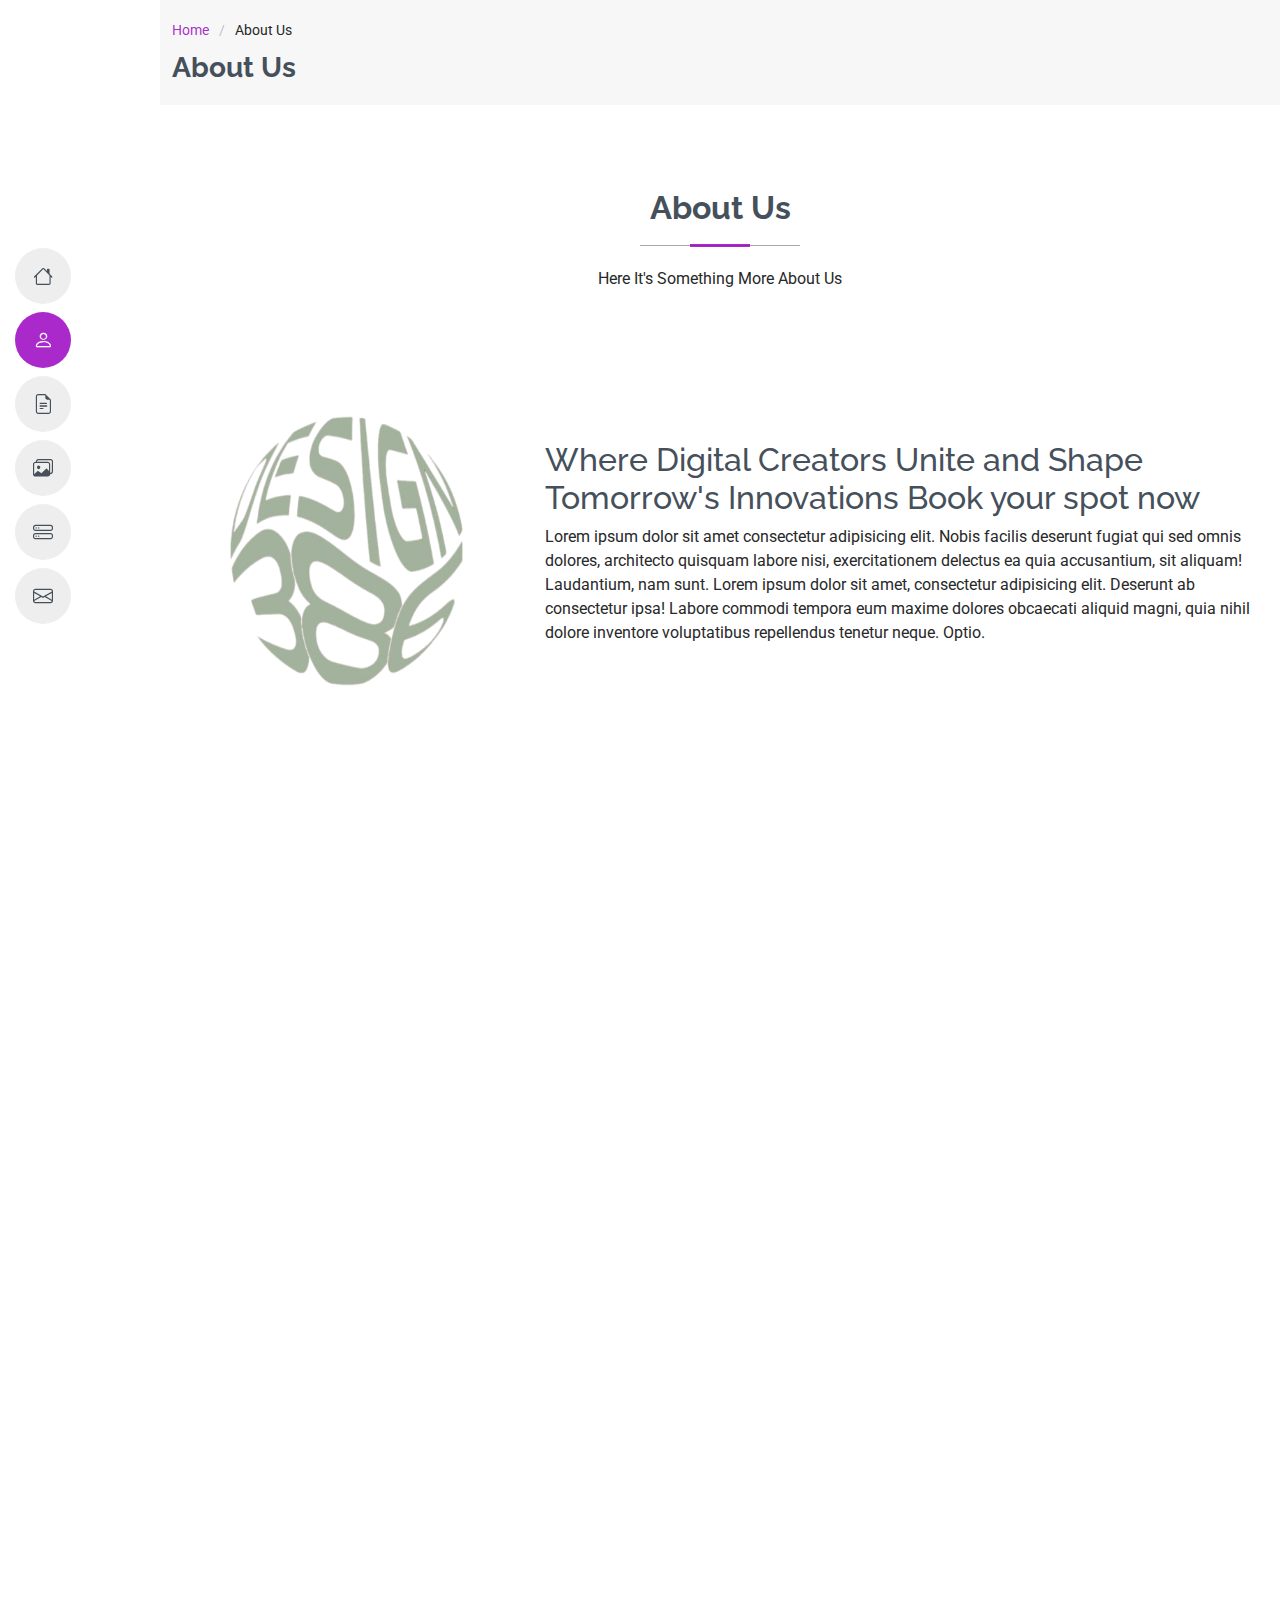
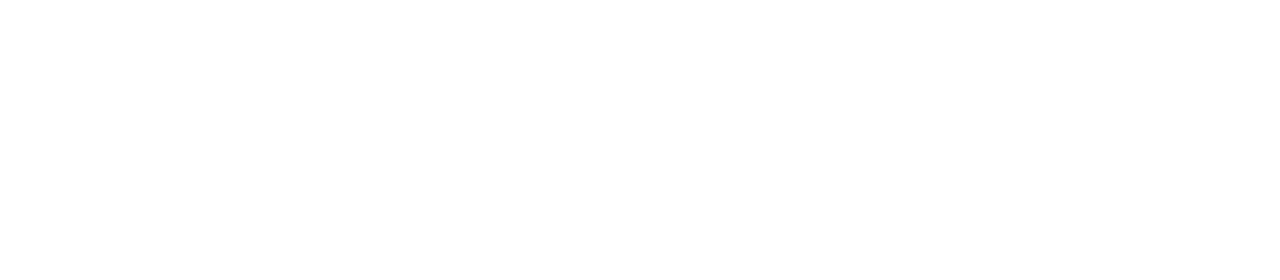
<file: about.html>
<!DOCTYPE html>
<html lang="en">

<head>
  <meta charset="utf-8">
  <meta content="width=device-width, initial-scale=1.0" name="viewport">
  <title>Portfolio Details - MyResume Bootstrap Template</title>
  <meta content="" name="description">
  <meta content="" name="keywords">

  <!-- Favicons -->
  <link href="assets/img/favicon.png" rel="icon">
  <link href="assets/img/apple-touch-icon.png" rel="apple-touch-icon">

  <!-- Fonts -->
  <link href="https://fonts.googleapis.com" rel="preconnect">
  <link href="https://fonts.gstatic.com" rel="preconnect" crossorigin>
  <link href="https://fonts.googleapis.com/css2?family=Roboto:ital,wght@0,100;0,300;0,400;0,500;0,700;0,900;1,100;1,300;1,400;1,500;1,700;1,900&family=Poppins:ital,wght@0,100;0,200;0,300;0,400;0,500;0,600;0,700;0,800;0,900;1,100;1,200;1,300;1,400;1,500;1,600;1,700;1,800;1,900&family=Raleway:ital,wght@0,100;0,200;0,300;0,400;0,500;0,600;0,700;0,800;0,900;1,100;1,200;1,300;1,400;1,500;1,600;1,700;1,800;1,900&display=swap" rel="stylesheet">

  <!-- Vendor CSS Files -->
  <link href="assets/vendor/bootstrap/css/bootstrap.min.css" rel="stylesheet">
  <link href="assets/vendor/bootstrap-icons/bootstrap-icons.css" rel="stylesheet">
  <link href="assets/vendor/aos/aos.css" rel="stylesheet">
  <link href="assets/vendor/glightbox/css/glightbox.min.css" rel="stylesheet">
  <link href="assets/vendor/swiper/swiper-bundle.min.css" rel="stylesheet">

  <!-- Main CSS File -->
  <link href="assets/css/main.css" rel="stylesheet">

  <!-- =======================================================
  * Template Name: MyResume
  * Template URL: https://bootstrapmade.com/free-html-bootstrap-template-my-resume/
  * Updated: Jun 29 2024 with Bootstrap v5.3.3
  * Author: BootstrapMade.com
  * License: https://bootstrapmade.com/license/
  ======================================================== -->
</head>

<body class="portfolio-details-page">

  <header id="header" class="header d-flex flex-column justify-content-center">

    <i class="header-toggle d-xl-none bi bi-list"></i>

    <nav id="navmenu" class="navmenu">
      <ul>
        <li><a href="#hero"><i class="bi bi-house navicon"></i><span>Home</span></a></li>
        <li><a href="#about"><i class="bi bi-person navicon"></i><span>About</span></a></li>
        <li><a href="#resume"><i class="bi bi-file-earmark-text navicon"></i><span>Resume</span></a></li>
        <li><a href="#portfolio"><i class="bi bi-images navicon"></i><span>Portfolio</span></a></li>
        <li><a href="#services"><i class="bi bi-hdd-stack navicon"></i><span>Services</span></a></li>
        <li><a href="#contact"><i class="bi bi-envelope navicon"></i><span>Contact</span></a></li>
      </ul>
    </nav>

  </header>

  <main class="main">

    <!-- Page Title -->
    <div class="page-title" data-aos="fade">
      <div class="container">
        <nav class="breadcrumbs">
          <ol>
            <li><a href="index.html">Home</a></li>
            <li class="current">About Us</li>
          </ol>
        </nav>
        <h1>About Us</h1>
      </div>
    </div><!-- End Page Title -->

 
   <!-- About Section -->
    <section id="about" class="about section" style=" background-position: center; ">
      <!-- Section Title --><br>
      <div class="container section-title" data-aos="fade-up">
        <h2 >About Us</h2>
        <p>Here It's Something More About Us
        </p>
      </div><!-- End Section Title --><div class="container">
      <div class="row" style="justify-content: space-evenly; align-items: center;">
        <div class="col-md-4">
        <img src="assets/img/386 logo.png" class="img-fluid" alt="" style="border-radius: 50%; align-items: center; height: 400px;">
      </div><div class="col-md-8" >
  <h2 class="about-text">Where Digital Creators Unite and Shape Tomorrow's Innovations
    Book your spot now</h2>  <p class="about-text"> Lorem ipsum dolor sit amet consectetur adipisicing elit. Nobis facilis deserunt fugiat qui sed omnis dolores, architecto quisquam labore nisi, exercitationem delectus ea quia accusantium, sit aliquam! Laudantium, nam sunt. Lorem ipsum dolor sit amet, consectetur adipisicing elit. Deserunt ab consectetur ipsa! Labore commodi tempora eum maxime dolores obcaecati aliquid magni, quia nihil dolore inventore voluptatibus repellendus tenetur neque. Optio.</p>
    </div>
      </div><br> </div><br>
  </section> <!-- end s-about -->
   
    
    <!-- Services Section -->
    <section id="services" class="services section">

      <!-- Section Title -->
      <div class="container section-title" data-aos="fade-up">
        <h2>Why 386</h2>
        <p>Why do people preffer Us.</p>
      </div><!-- End Section Title -->

      <div class="container">

        <div class="row gy-4">

          <div class="col-lg-4 col-md-6" data-aos="fade-up" data-aos-delay="100">
            <div class="service-item item-cyan position-relative">
              <div class="icon">
                <svg width="100" height="100" viewBox="0 0 600 600" xmlns="http://www.w3.org/2000/svg">
                  <path stroke="none" stroke-width="0" fill="#f5f5f5" d="M300,521.0016835830174C376.1290562159157,517.8887921683347,466.0731472004068,529.7835943286574,510.70327084640275,468.03025145048787C554.3714126377745,407.6079735673963,508.03601936045806,328.9844924480964,491.2728898941984,256.3432110539036C474.5976632858925,184.082847569629,479.9380746630129,96.60480741107993,416.23090153303,58.64404602377083C348.86323505073057,18.502131276798302,261.93793281208167,40.57373210992963,193.5410806939664,78.93577620505333C130.42746243093433,114.334589627462,98.30271207620316,179.96522072025542,76.75703585869454,249.04625023123273C51.97151888228291,328.5150500222984,13.704378332031375,421.85034740162234,66.52175969318436,486.19268352777647C119.04800174914682,550.1803526380478,217.28368757567262,524.383925680826,300,521.0016835830174"></path>
                </svg>
                <i class="bi bi-box"></i></i>
              </div>
              <a href="#" class="stretched-link">
                <h3>Personalized Package</h3>
              </a>
              <p>Provident nihil minus qui consequatur non omnis maiores. Eos accusantium minus dolores iure perferendis tempore et consequatur.</p>
            </div>
          </div><!-- End Service Item -->

          <div class="col-lg-4 col-md-6" data-aos="fade-up" data-aos-delay="200">
            <div class="service-item item-orange position-relative">
              <div class="icon">
                <svg width="100" height="100" viewBox="0 0 600 600" xmlns="http://www.w3.org/2000/svg">
                  <path stroke="none" stroke-width="0" fill="#f5f5f5" d="M300,582.0697525312426C382.5290701553225,586.8405444964366,449.9789794690241,525.3245884688669,502.5850820975895,461.55621195738473C556.606425686781,396.0723002908107,615.8543463187945,314.28637112970534,586.6730223649479,234.56875336149918C558.9533121215079,158.8439757836574,454.9685369536778,164.00468322053177,381.49747125262974,130.76875717737553C312.15926192815925,99.40240125094834,248.97055460311594,18.661163978235184,179.8680185752513,50.54337015887873C110.5421016452524,82.52863877960104,119.82277516462835,180.83849132639028,109.12597500060166,256.43424936330496C100.08760227029461,320.3096726198365,92.17705696193138,384.0621239912766,124.79988738764834,439.7174275375508C164.83382741302287,508.01625554203684,220.96474134820875,577.5009287672846,300,582.0697525312426"></path>
                </svg>
                <i class="bi bi-broadcast"></i>
              </div>
              <a href="#" class="stretched-link">
                <h3>Customized Approach</h3>
              </a>
              <p>Libero corrupti neque eum hic non ut nesciunt dolorem.</p>
            </div>
          </div><!-- End Service Item -->

          <div class="col-lg-4 col-md-6" data-aos="fade-up" data-aos-delay="300">
            <div class="service-item item-teal position-relative">
              <div class="icon">
                <svg width="100" height="100" viewBox="0 0 600 600" xmlns="http://www.w3.org/2000/svg">
                  <path stroke="none" stroke-width="0" fill="#f5f5f5" d="M300,541.5067337569781C382.14930387511276,545.0595476570109,479.8736841581634,548.3450877840088,526.4010558755058,480.5488172755941C571.5218469581645,414.80211281144784,517.5187510058486,332.0715597781072,496.52539010469104,255.14436215662573C477.37192572678356,184.95920475031193,473.57363656557914,105.61284051026155,413.0603344069578,65.22779650032875C343.27470386102294,18.654635553484475,251.2091493199835,5.337323636656869,175.0934190732945,40.62881213300186C97.87086631185822,76.43348514350839,51.98124368387456,156.15599469081315,36.44837278890362,239.84606092416172C21.716077023791087,319.22268207091537,43.775223500013084,401.1760424656574,96.891909868211,461.97329694683043C147.22146801428983,519.5804099606455,223.5754009179313,538.201503339737,300,541.5067337569781"></path>
                </svg>
                <i class="bi bi-easel"></i>
              </div>
              <a href="#" class="stretched-link">
                <h3>Results-Driven Solutions</h3>
              </a>
              <p>At 386 designs, we are committed to delivering measurable results for our clients.</p>
            </div>
          </div><!-- End Service Item -->

          <div class="col-lg-4 col-md-6" data-aos="fade-up" data-aos-delay="400">
            <div class="service-item item-red position-relative">
              <div class="icon">
                <svg width="100" height="100" viewBox="0 0 600 600" xmlns="http://www.w3.org/2000/svg">
                  <path stroke="none" stroke-width="0" fill="#f5f5f5" d="M300,503.46388370962813C374.79870501325706,506.71871716319447,464.8034551963731,527.1746412648533,510.4981551193396,467.86667711651364C555.9287308511215,408.9015244558933,512.6030010748507,327.5744911775523,490.211057578863,256.5855673507754C471.097692560561,195.9906835881958,447.69079081568157,138.11976852964426,395.19560036434837,102.3242989838813C329.3053358748298,57.3949838291264,248.02791733380457,8.279543830951368,175.87071277845988,42.242879143198664C103.41431057327972,76.34704239035025,93.79494320519305,170.9812938413882,81.28167332365135,250.07896920659033C70.17666984294237,320.27484674793965,64.84698225790005,396.69656628748305,111.28512138212992,450.4950937839243C156.20124167950087,502.5303643271138,231.32542653798444,500.4755392045468,300,503.46388370962813"></path>
                </svg>
                <i class="bi bi-bounding-box-circles"></i>
              </div>
              <a href="#" class="stretched-link">
                <h3>Asperiores Commodit</h3>
              </a>
              <p>Non et temporibus minus omnis sed dolor esse consequatur. Cupiditate sed error ea fuga sit provident adipisci neque.</p>
              <a href="#" class="stretched-link"></a>
            </div>
          </div><!-- End Service Item -->

          <div class="col-lg-4 col-md-6" data-aos="fade-up" data-aos-delay="500">
            <div class="service-item item-indigo position-relative">
              <div class="icon">
                <svg width="100" height="100" viewBox="0 0 600 600" xmlns="http://www.w3.org/2000/svg">
                  <path stroke="none" stroke-width="0" fill="#f5f5f5" d="M300,532.3542879108572C369.38199826031484,532.3153073249985,429.10787420159085,491.63046689027357,474.5244479745417,439.17860296908856C522.8885846962883,383.3225815378663,569.1668002868075,314.3205725914397,550.7432151929288,242.7694973846089C532.6665558377875,172.5657663291529,456.2379748765914,142.6223662098291,390.3689995646985,112.34683881706744C326.66090330228417,83.06452184765237,258.84405631176094,53.51806209861945,193.32584062364296,78.48882559362697C121.61183558270385,105.82097193414197,62.805066853699245,167.19869350419734,48.57481801355237,242.6138429142374C34.843463184063346,315.3850353017275,76.69343916112496,383.4422959591041,125.22947124332185,439.3748458443577C170.7312796277747,491.8107796887764,230.57421082200815,532.3932930995766,300,532.3542879108572"></path>
                </svg>
                <i class="bi bi-calendar4-week icon"></i>
              </div>
              <a href="#" class="stretched-link">
                <h3>Velit Doloremque</h3>
              </a>
              <p>Cumque et suscipit saepe. Est maiores autem enim facilis ut aut ipsam corporis aut. Sed animi at autem alias eius labore.</p>
              <a href="#" class="stretched-link"></a>
            </div>
          </div><!-- End Service Item -->

          <div class="col-lg-4 col-md-6" data-aos="fade-up" data-aos-delay="600">
            <div class="service-item item-pink position-relative">
              <div class="icon">
                <svg width="100" height="100" viewBox="0 0 600 600" xmlns="http://www.w3.org/2000/svg">
                  <path stroke="none" stroke-width="0" fill="#f5f5f5" d="M300,566.797414625762C385.7384707136149,576.1784315230908,478.7894351017131,552.8928747891023,531.9192734346935,484.94944893311C584.6109503024035,417.5663521118492,582.489472248146,322.67544863468447,553.9536738515405,242.03673114598146C529.1557734026468,171.96086150256528,465.24506316201064,127.66468636344209,395.9583748389544,100.7403814666027C334.2173773831606,76.7482773500951,269.4350130405921,84.62216499799875,207.1952322260088,107.2889140133804C132.92018162631612,134.33871894543012,41.79353780512637,160.00259165414826,22.644507872594943,236.69541883565114C3.319112789854554,314.0945973066697,72.72355303640163,379.243833228382,124.04198916343866,440.3218312028393C172.9286146004772,498.5055451809895,224.45579914871206,558.5317968840102,300,566.797414625762"></path>
                </svg>
                <i class="bi bi-chat-square-text"></i>
              </div>
              <a href="#" class="stretched-link">
                <h3>Dolori Architecto</h3>
              </a>
              <p>Hic molestias ea quibusdam eos. Fugiat enim doloremque aut neque non et debitis iure. Corrupti recusandae ducimus enim.</p>
              <a href="#" class="stretched-link"></a>
            </div>
          </div><!-- End Service Item -->
          

        </div>

      </div>

    </section><!-- /Services Section -->


  <!-- Scroll Top -->
  <a href="#" id="scroll-top" class="scroll-top d-flex align-items-center justify-content-center"><i class="bi bi-arrow-up-short"></i></a>

  <!-- Preloader -->
  <div id="preloader"></div>

  <!-- Vendor JS Files -->
  <script src="assets/vendor/bootstrap/js/bootstrap.bundle.min.js"></script>
  <script src="assets/vendor/php-email-form/validate.js"></script>
  <script src="assets/vendor/aos/aos.js"></script>
  <script src="assets/vendor/typed.js/typed.umd.js"></script>
  <script src="assets/vendor/purecounter/purecounter_vanilla.js"></script>
  <script src="assets/vendor/waypoints/noframework.waypoints.js"></script>
  <script src="assets/vendor/glightbox/js/glightbox.min.js"></script>
  <script src="assets/vendor/imagesloaded/imagesloaded.pkgd.min.js"></script>
  <script src="assets/vendor/isotope-layout/isotope.pkgd.min.js"></script>
  <script src="assets/vendor/swiper/swiper-bundle.min.js"></script>

  <!-- Main JS File -->
  <script src="assets/js/main.js"></script>

</body>

</html>
</file>
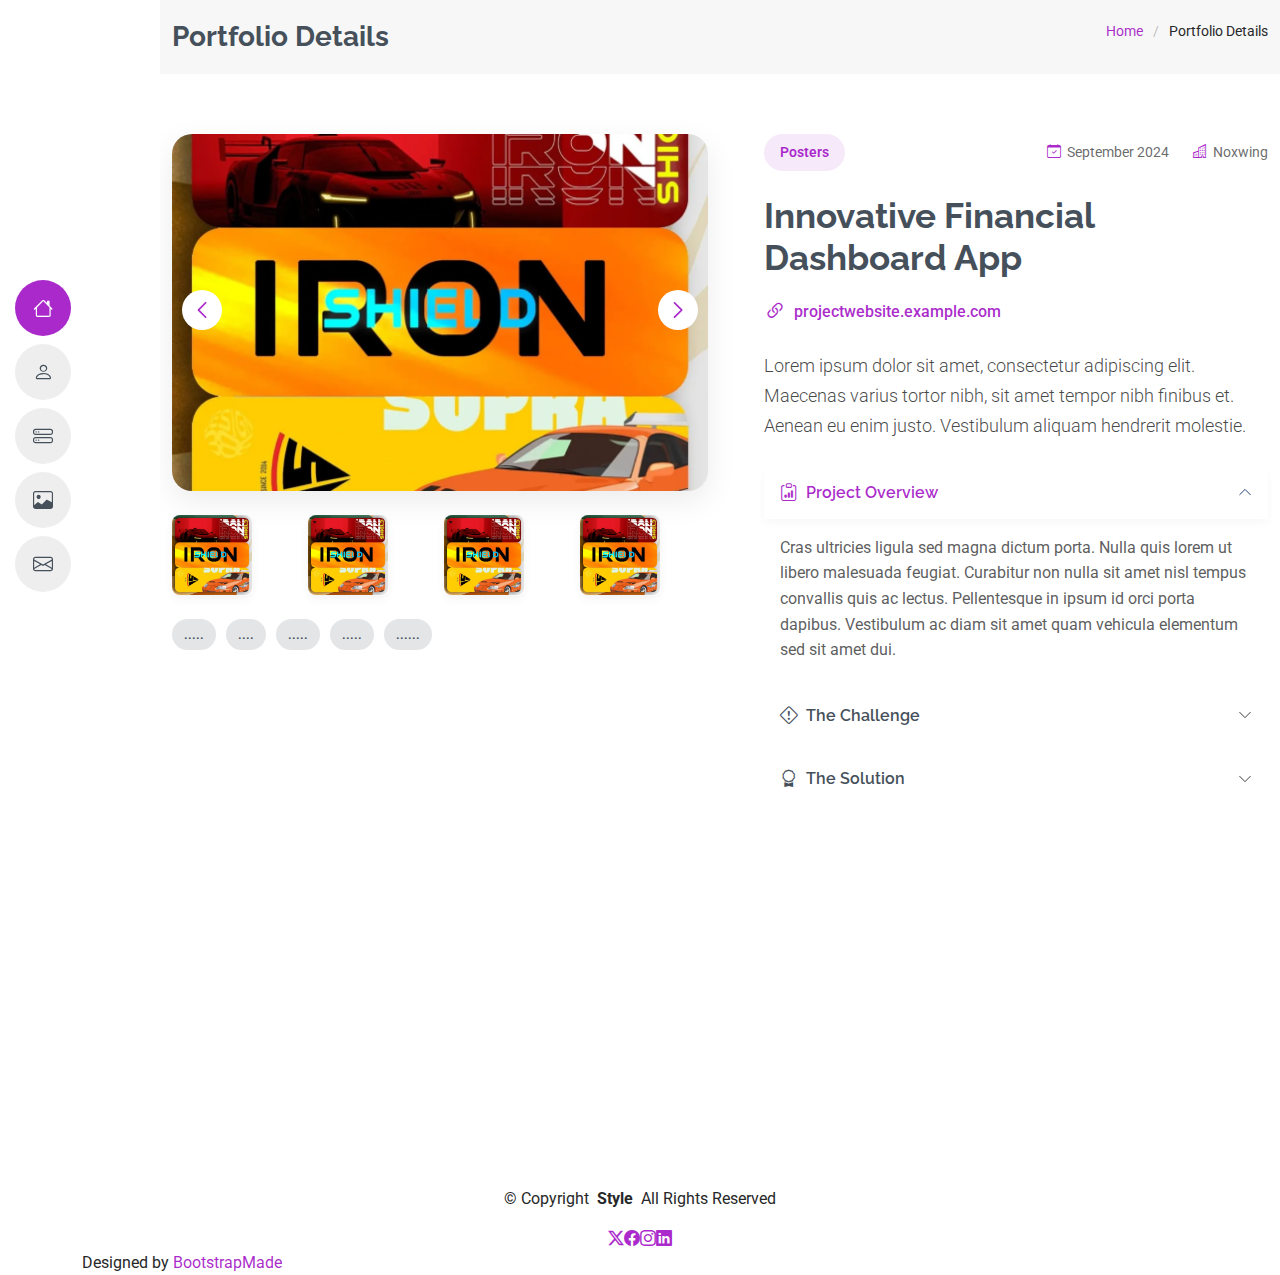
<file: portfolio-details2.html>
<!DOCTYPE html>
<html lang="en">

<head>
 <meta charset="utf-8">
  <meta content="width=device-width, initial-scale=1.0" name="viewport">
  <title>Portfolio Details - 386</title>
  <meta content="" name="description">
  <meta content="" name="keywords">

  <!-- Favicons -->
  <link href="assets/img/favicon.png" rel="icon">
  <link href="assets/img/apple-touch-icon.png" rel="apple-touch-icon">

  <!-- Fonts -->
  <link href="https://fonts.googleapis.com" rel="preconnect">
  <link href="https://fonts.gstatic.com" rel="preconnect" crossorigin>
  <link href="https://fonts.googleapis.com/css2?family=Roboto:ital,wght@0,100;0,300;0,400;0,500;0,700;0,900;1,100;1,300;1,400;1,500;1,700;1,900&family=Poppins:ital,wght@0,100;0,200;0,300;0,400;0,500;0,600;0,700;0,800;0,900;1,100;1,200;1,300;1,400;1,500;1,600;1,700;1,800;1,900&family=Raleway:ital,wght@0,100;0,200;0,300;0,400;0,500;0,600;0,700;0,800;0,900;1,100;1,200;1,300;1,400;1,500;1,600;1,700;1,800;1,900&display=swap" rel="stylesheet">

  <!-- Vendor CSS Files -->
  <link href="assets/vendor/bootstrap/css/bootstrap.min.css" rel="stylesheet">
  <link href="assets/vendor/bootstrap-icons/bootstrap-icons.css" rel="stylesheet">
  <link href="assets/vendor/aos/aos.css" rel="stylesheet">
  <link href="assets/vendor/glightbox/css/glightbox.min.css" rel="stylesheet">
  <link href="assets/vendor/swiper/swiper-bundle.min.css" rel="stylesheet">

  <!-- Main CSS File -->
  <link href="assets/css/main.css" rel="stylesheet">

  <!-- =======================================================
  * Template Name: Style
  * Template URL: https://bootstrapmade.com/style-bootstrap-portfolio-template/
  * Updated: Jul 02 2025 with Bootstrap v5.3.7
  * Author: BootstrapMade.com
  * License: https://bootstrapmade.com/license/
  ======================================================== -->
</head>

<body class="portfolio-details-page">

  <header id="header" class="header d-flex flex-column justify-content-center">

    <i class="header-toggle d-xl-none bi bi-list"></i>

    <nav id="navmenu" class="navmenu">
      <ul>
        <li><a href="#hero" class="active"><i class="bi bi-house navicon"></i><span>Home</span></a></li>
        <li><a href="index.html"><i class="bi bi-person navicon"></i><span>About</span></a></li>
        <li><a href="#services"><i class="bi bi-hdd-stack navicon"></i><span>Services</span></a></li>
        <li><a href="#portfolio"><i class="bi bi-image navicon"></i><span>Portfolio</span></a></li>
        <li><a href="#contact"><i class="bi bi-envelope navicon"></i><span>Contact</span></a></li>
      </ul>
    </nav>

  </header>
  <main class="main">

    <!-- Page Title -->
    <div class="page-title light-background">
      <div class="container d-lg-flex justify-content-between align-items-center">
        <h1 class="mb-2 mb-lg-0">Portfolio Details</h1>
        <nav class="breadcrumbs">
          <ol>
            <li><a href="index.html">Home</a></li>
            <li class="current">Portfolio Details</li>
          </ol>
        </nav>
      </div>
    </div><!-- End Page Title -->

    <!-- Portfolio Details Section -->
    <section id="portfolio-details" class="portfolio-details section">

      <div class="container" data-aos="fade-up" data-aos-delay="100">

        <div class="row gy-4">
          <div class="col-lg-6" data-aos="fade-right">
            <div class="portfolio-details-media">
              <div class="main-image">
                <div class="portfolio-details-slider swiper init-swiper" data-aos="zoom-in">
                  <script type="application/json" class="swiper-config">
                    {
                      "loop": true,
                      "speed": 1000,
                      "autoplay": {
                        "delay": 6000
                      },
                      "effect": "creative",
                      "creativeEffect": {
                        "prev": {
                          "shadow": true,
                          "translate": [0, 0, -400]
                        },
                        "next": {
                          "translate": ["100%", 0, 0]
                        }
                      },
                      "slidesPerView": 1,
                      "navigation": {
                        "nextEl": ".swiper-button-next",
                        "prevEl": ".swiper-button-prev"
                      }
                    }
                  </script>
                  <div class="swiper-wrapper">
                    <div class="swiper-slide">
                      <img src="assets/img/masonry-portfolio/Keychain 2.webp" alt="Portfolio Image" class="img-fluid">
                    </div>
                    <div class="swiper-slide">
                      <img src="assets/img/masonry-portfolio/Keychain 4.webp" alt="Portfolio Image" class="img-fluid">
                    </div>
                    <div class="swiper-slide">
                      <img src="assets/img/masonry-portfolio/keychain 3.webp" alt="Portfolio Image" class="img-fluid">
                    </div>
                  </div>
                  <div class="swiper-button-prev"></div>
                  <div class="swiper-button-next"></div>
                </div>
              </div>

              <div class="thumbnail-grid" data-aos="fade-up" data-aos-delay="200">
                <div class="row g-2 mt-3">
                  <div class="col-3">
                    <img src="assets/img/masonry-portfolio/Keychain 2.webp" alt="Gallery Image" class="img-fluid glightbox">
                  </div>
                  <div class="col-3">
                    <img src="assets/img/masonry-portfolio/Keychain 2.webp" alt="Gallery Image" class="img-fluid glightbox">
                  </div>
                  <div class="col-3">
                    <img src="assets/img/masonry-portfolio/Keychain 2.webp" alt="Gallery Image" class="img-fluid glightbox">
                  </div>
                  <div class="col-3">
                    <img src="assets/img/masonry-portfolio/Keychain 2.webp" alt="Gallery Image" class="img-fluid glightbox">
                  </div>
                </div>
              </div>

              <div class="tech-stack-badges" data-aos="fade-up" data-aos-delay="300">
                <span>.....</span>
                <span>....</span>
                <span>.....</span>
                <span>.....</span>
                <span>......</span>
              </div>
            </div>
          </div>

          <div class="col-lg-6" data-aos="fade-left">
            <div class="portfolio-details-content">
              <div class="project-meta">
                <div class="badge-wrapper">
                  <span class="project-badge">Posters</span>
                </div>
                <div class="date-client">
                  <div class="meta-item">
                    <i class="bi bi-calendar-check"></i>
                    <span>September 2024</span>
                  </div>
                  <div class="meta-item">
                    <i class="bi bi-buildings"></i>
                    <span>Noxwing</span>
                  </div>
                </div>
              </div>

              <h2 class="project-title">Innovative Financial Dashboard App</h2>

              <div class="project-website">
                <i class="bi bi-link-45deg"></i>
                <a href="#" target="_blank">projectwebsite.example.com</a>
              </div>

              <div class="project-overview">
                <p class="lead">
                  Lorem ipsum dolor sit amet, consectetur adipiscing elit. Maecenas varius tortor nibh, sit amet tempor nibh finibus et. Aenean eu enim justo. Vestibulum aliquam hendrerit molestie.
                </p>

                <div class="accordion project-accordion" id="portfolio-details-projectAccordion">
                  <div class="accordion-item" data-aos="fade-up">
                    <h2 class="accordion-header">
                      <button class="accordion-button" type="button" data-bs-toggle="collapse" data-bs-target="#portfolio-details-collapse-1" aria-expanded="true" aria-controls="collapseOne">
                        <i class="bi bi-clipboard-data me-2"></i> Project Overview
                      </button>
                    </h2>
                    <div id="portfolio-details-collapse-1" class="accordion-collapse collapse show" data-bs-parent="#portfolio-details-projectAccordion">
                      <div class="accordion-body">
                        <p>Cras ultricies ligula sed magna dictum porta. Nulla quis lorem ut libero malesuada feugiat. Curabitur non nulla sit amet nisl tempus convallis quis ac lectus. Pellentesque in ipsum id orci porta dapibus. Vestibulum ac diam sit amet quam vehicula elementum sed sit amet dui.</p>
                      </div>
                    </div>
                  </div>

                  <div class="accordion-item" data-aos="fade-up" data-aos-delay="100">
                    <h2 class="accordion-header">
                      <button class="accordion-button collapsed" type="button" data-bs-toggle="collapse" data-bs-target="#portfolio-details-collapse-2" aria-expanded="false" aria-controls="collapseTwo">
                        <i class="bi bi-exclamation-diamond me-2"></i> The Challenge
                      </button>
                    </h2>
                    <div id="portfolio-details-collapse-2" class="accordion-collapse collapse" data-bs-parent="#portfolio-details-projectAccordion">
                      <div class="accordion-body">
                        <p>Mauris blandit aliquet elit, eget tincidunt nibh pulvinar a. Vivamus suscipit tortor eget felis porttitor volutpat. Curabitur aliquet quam id dui posuere blandit. Praesent sapien massa, convallis a pellentesque nec, egestas non nisi. Sed porttitor lectus nibh.</p>
                      </div>
                    </div>
                  </div>

                  <div class="accordion-item" data-aos="fade-up" data-aos-delay="200">
                    <h2 class="accordion-header">
                      <button class="accordion-button collapsed" type="button" data-bs-toggle="collapse" data-bs-target="#portfolio-details-collapse-3" aria-expanded="false" aria-controls="collapseThree">
                        <i class="bi bi-award me-2"></i> The Solution
                      </button>
                    </h2>
                    <div id="portfolio-details-collapse-3" class="accordion-collapse collapse" data-bs-parent="#portfolio-details-projectAccordion">
                      <div class="accordion-body">
                        <p>Donec sollicitudin molestie malesuada. Curabitur arcu erat, accumsan id imperdiet et, porttitor at sem. Vestibulum ante ipsum primis in faucibus orci luctus et ultrices posuere cubilia Curae; Donec velit neque, auctor sit amet aliquam vel, ullamcorper sit amet ligula.</p>
                      </div>
                    </div>
                  </div>
                </div>
              </div>

              <div class="project-features" data-aos="fade-up" data-aos-delay="300">
                <h3><i class="bi bi-stars"></i> Key Features</h3>
                <div class="row g-3">
                  <div class="col-md-6">
                    <ul class="feature-list">
                      <li><i class="bi bi-check2-circle"></i> Real-time Data Visualization</li>
                      <li><i class="bi bi-check2-circle"></i> User Role Management</li>
                      <li><i class="bi bi-check2-circle"></i> Secure Authentication</li>
                    </ul>
                  </div>
                  <div class="col-md-6">
                    <ul class="feature-list">
                      <li><i class="bi bi-check2-circle"></i> Customizable Dashboards</li>
                      <li><i class="bi bi-check2-circle"></i> Data Export Options</li>
                      <li><i class="bi bi-check2-circle"></i> Multi-device Support</li>
                    </ul>
                  </div>
                </div>
              </div>

              <div class="cta-buttons" data-aos="fade-up" data-aos-delay="400">
                <a href="#" class="btn-view-project">View Live Project</a>
                <a href="#" class="btn-next-project">Next Project <i class="bi bi-arrow-right"></i></a>
              </div>
            </div>
          </div>
        </div>

      </div>

    </section><!-- /Portfolio Details Section -->

  </main>

  <footer id="footer" class="footer dark-background">

    <div class="container">
      <div class="copyright text-center ">
        <p>© <span>Copyright</span> <strong class="px-1 sitename">Style</strong> <span>All Rights Reserved</span></p>
      </div>
      <div class="social-links d-flex justify-content-center">
        <a href=""><i class="bi bi-twitter-x"></i></a>
        <a href=""><i class="bi bi-facebook"></i></a>
        <a href=""><i class="bi bi-instagram"></i></a>
        <a href=""><i class="bi bi-linkedin"></i></a>
      </div>
      <div class="credits">
        <!-- All the links in the footer should remain intact. -->
        <!-- You can delete the links only if you've purchased the pro version. -->
        <!-- Licensing information: https://bootstrapmade.com/license/ -->
        <!-- Purchase the pro version with working PHP/AJAX contact form: [buy-url] -->
        Designed by <a href="https://bootstrapmade.com/">BootstrapMade</a>
      </div>
    </div>

  </footer>

  <!-- Scroll Top -->
  <a href="#" id="scroll-top" class="scroll-top d-flex align-items-center justify-content-center"><i class="bi bi-arrow-up-short"></i></a>

  <!-- Vendor JS Files -->
  <script src="assets/vendor/bootstrap/js/bootstrap.bundle.min.js"></script>
  <script src="assets/vendor/php-email-form/validate.js"></script>
  <script src="assets/vendor/aos/aos.js"></script>
  <script src="assets/vendor/purecounter/purecounter_vanilla.js"></script>
  <script src="assets/vendor/typed.js/typed.umd.js"></script>
  <script src="assets/vendor/waypoints/noframework.waypoints.js"></script>
  <script src="assets/vendor/glightbox/js/glightbox.min.js"></script>
  <script src="assets/vendor/imagesloaded/imagesloaded.pkgd.min.js"></script>
  <script src="assets/vendor/isotope-layout/isotope.pkgd.min.js"></script>
  <script src="assets/vendor/swiper/swiper-bundle.min.js"></script>

  <!-- Main JS File -->
  <script src="assets/js/main.js"></script>

</body>

</html>
</file>
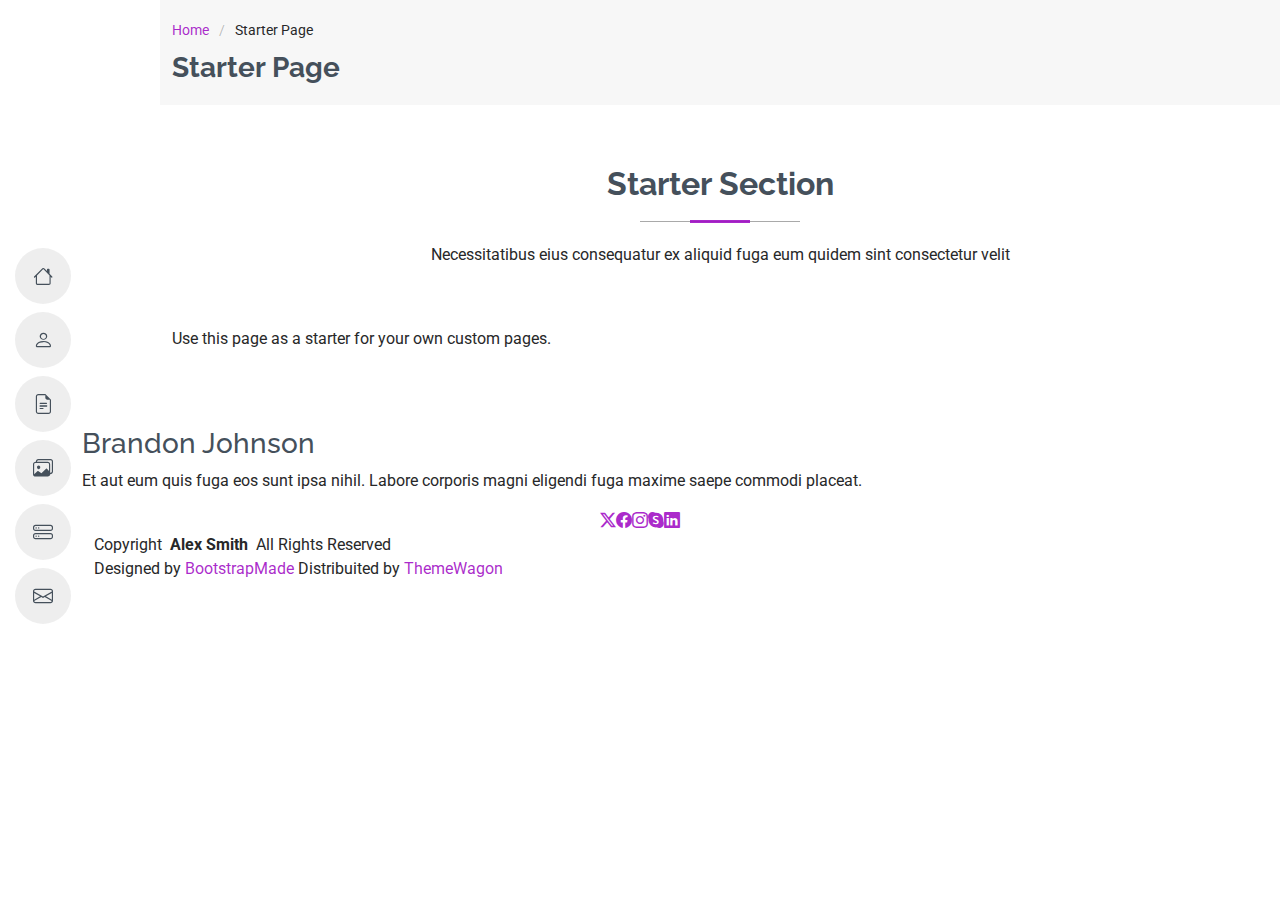
<file: starter-page.html>
<!DOCTYPE html>
<html lang="en">

<head>
  <meta charset="utf-8">
  <meta content="width=device-width, initial-scale=1.0" name="viewport">
  <title>Starter Page - MyResume Bootstrap Template</title>
  <meta content="" name="description">
  <meta content="" name="keywords">

  <!-- Favicons -->
  <link href="assets/img/favicon.png" rel="icon">
  <link href="assets/img/apple-touch-icon.png" rel="apple-touch-icon">

  <!-- Fonts -->
  <link href="https://fonts.googleapis.com" rel="preconnect">
  <link href="https://fonts.gstatic.com" rel="preconnect" crossorigin>
  <link href="https://fonts.googleapis.com/css2?family=Roboto:ital,wght@0,100;0,300;0,400;0,500;0,700;0,900;1,100;1,300;1,400;1,500;1,700;1,900&family=Poppins:ital,wght@0,100;0,200;0,300;0,400;0,500;0,600;0,700;0,800;0,900;1,100;1,200;1,300;1,400;1,500;1,600;1,700;1,800;1,900&family=Raleway:ital,wght@0,100;0,200;0,300;0,400;0,500;0,600;0,700;0,800;0,900;1,100;1,200;1,300;1,400;1,500;1,600;1,700;1,800;1,900&display=swap" rel="stylesheet">

  <!-- Vendor CSS Files -->
  <link href="assets/vendor/bootstrap/css/bootstrap.min.css" rel="stylesheet">
  <link href="assets/vendor/bootstrap-icons/bootstrap-icons.css" rel="stylesheet">
  <link href="assets/vendor/aos/aos.css" rel="stylesheet">
  <link href="assets/vendor/glightbox/css/glightbox.min.css" rel="stylesheet">
  <link href="assets/vendor/swiper/swiper-bundle.min.css" rel="stylesheet">

  <!-- Main CSS File -->
  <link href="assets/css/main.css" rel="stylesheet">

  <!-- =======================================================
  * Template Name: MyResume
  * Template URL: https://bootstrapmade.com/free-html-bootstrap-template-my-resume/
  * Updated: Jun 29 2024 with Bootstrap v5.3.3
  * Author: BootstrapMade.com
  * License: https://bootstrapmade.com/license/
  ======================================================== -->
</head>

<body class="starter-page-page">

  <header id="header" class="header d-flex flex-column justify-content-center">

    <i class="header-toggle d-xl-none bi bi-list"></i>

    <nav id="navmenu" class="navmenu">
      <ul>
        <li><a href="#hero"><i class="bi bi-house navicon"></i><span>Home</span></a></li>
        <li><a href="#about"><i class="bi bi-person navicon"></i><span>About</span></a></li>
        <li><a href="#resume"><i class="bi bi-file-earmark-text navicon"></i><span>Resume</span></a></li>
        <li><a href="#portfolio"><i class="bi bi-images navicon"></i><span>Portfolio</span></a></li>
        <li><a href="#services"><i class="bi bi-hdd-stack navicon"></i><span>Services</span></a></li>
        <li><a href="#contact"><i class="bi bi-envelope navicon"></i><span>Contact</span></a></li>
      </ul>
    </nav>

  </header>

  <main class="main">

    <!-- Page Title -->
    <div class="page-title" data-aos="fade">
      <div class="container">
        <nav class="breadcrumbs">
          <ol>
            <li><a href="index.html">Home</a></li>
            <li class="current">Starter Page</li>
          </ol>
        </nav>
        <h1>Starter Page</h1>
      </div>
    </div><!-- End Page Title -->

    <!-- Starter Section Section -->
    <section id="starter-section" class="starter-section section">

      <!-- Section Title -->
      <div class="container section-title" data-aos="fade-up">
        <h2>Starter Section</h2>
        <p>Necessitatibus eius consequatur ex aliquid fuga eum quidem sint consectetur velit</p>
      </div><!-- End Section Title -->

      <div class="container" data-aos="fade-up">
        <p>Use this page as a starter for your own custom pages.</p>
      </div>

    </section><!-- /Starter Section Section -->

  </main>

  <footer id="footer" class="footer position-relative light-background">
    <div class="container">
      <h3 class="sitename">Brandon Johnson</h3>
      <p>Et aut eum quis fuga eos sunt ipsa nihil. Labore corporis magni eligendi fuga maxime saepe commodi placeat.</p>
      <div class="social-links d-flex justify-content-center">
        <a href=""><i class="bi bi-twitter-x"></i></a>
        <a href=""><i class="bi bi-facebook"></i></a>
        <a href=""><i class="bi bi-instagram"></i></a>
        <a href=""><i class="bi bi-skype"></i></a>
        <a href=""><i class="bi bi-linkedin"></i></a>
      </div>
      <div class="container">
        <div class="copyright">
          <span>Copyright</span> <strong class="px-1 sitename">Alex Smith</strong> <span>All Rights Reserved</span>
        </div>
        <div class="credits">
          <!-- All the links in the footer should remain intact. -->
          <!-- You can delete the links only if you've purchased the pro version. -->
          <!-- Licensing information: https://bootstrapmade.com/license/ -->
          <!-- Purchase the pro version with working PHP/AJAX contact form: [buy-url] -->
          Designed by <a href="https://bootstrapmade.com/">BootstrapMade</a> Distribuited by <a href="https://themewagon.com">ThemeWagon</a>
        </div>
      </div>
    </div>
  </footer>

  <!-- Scroll Top -->
  <a href="#" id="scroll-top" class="scroll-top d-flex align-items-center justify-content-center"><i class="bi bi-arrow-up-short"></i></a>

  <!-- Preloader -->
  <div id="preloader"></div>

  <!-- Vendor JS Files -->
  <script src="assets/vendor/bootstrap/js/bootstrap.bundle.min.js"></script>
  <script src="assets/vendor/php-email-form/validate.js"></script>
  <script src="assets/vendor/aos/aos.js"></script>
  <script src="assets/vendor/typed.js/typed.umd.js"></script>
  <script src="assets/vendor/purecounter/purecounter_vanilla.js"></script>
  <script src="assets/vendor/waypoints/noframework.waypoints.js"></script>
  <script src="assets/vendor/glightbox/js/glightbox.min.js"></script>
  <script src="assets/vendor/imagesloaded/imagesloaded.pkgd.min.js"></script>
  <script src="assets/vendor/isotope-layout/isotope.pkgd.min.js"></script>
  <script src="assets/vendor/swiper/swiper-bundle.min.js"></script>

  <!-- Main JS File -->
  <script src="assets/js/main.js"></script>

</body>

</html>
</file>
<file: assets/css/main.css>
/**
* Template Name: MyResume
* Template URL: https://bootstrapmade.com/free-html-bootstrap-template-my-resume/
* Updated: Jun 29 2024 with Bootstrap v5.3.3
* Author: BootstrapMade.com
* License: https://bootstrapmade.com/license/
*/

/*--------------------------------------------------------------
# Font & Color Variables
# Help: https://bootstrapmade.com/color-system/
--------------------------------------------------------------*/
/* Fonts */
:root {
  --default-font: "Roboto",  system-ui, -apple-system, "Segoe UI", Roboto, "Helvetica Neue", Arial, "Noto Sans", "Liberation Sans", sans-serif, "Apple Color Emoji", "Segoe UI Emoji", "Segoe UI Symbol", "Noto Color Emoji";
  --heading-font: "Raleway",  sans-serif;
  --nav-font: "Poppins",  sans-serif;
}

/* Global Colors - The following color variables are used throughout the website. Updating them here will change the color scheme of the entire website */
:root { 
  --background-color: #ffffff; /* Background color for the entire website, including individual sections */
  --default-color: #272829; /* Default color used for the majority of the text content across the entire website */
  --heading-color: #45505b; /* Color for headings, subheadings and title throughout the website */
  --accent-color: #9f0cc4e1; /* Accent color that represents your brand on the website. It's used for buttons, links, and other elements that need to stand out */
  --surface-color: #ffffff; /* The surface color is used as a background of boxed elements within sections, such as cards, icon boxes, or other elements that require a visual separation from the global background. */
  --contrast-color: #ffffff; /* Contrast color for text, ensuring readability against backgrounds of accent, heading, or default colors. */
}

/* Nav Menu Colors - The following color variables are used specifically for the navigation menu. They are separate from the global colors to allow for more customization options */
:root {
  --nav-color: #45505b;  /* The default color of the main navmenu links */
  --nav-hover-color: #9f0cc4e1; /* Applied to main navmenu links when they are hovered over or active */
  --nav-mobile-background-color: #ffffff; /* Used as the background color for mobile navigation menu */
  --nav-dropdown-background-color: #ffffff; /* Used as the background color for dropdown items that appear when hovering over primary navigation items */
  --nav-dropdown-color: #212529; /* Used for navigation links of the dropdown items in the navigation menu. */
  --nav-dropdown-hover-color: #9f0cc4ce; /* Similar to --nav-hover-color, this color is applied to dropdown navigation links when they are hovered over. */
}

/* Color Presets - These classes override global colors when applied to any section or element, providing reuse of the sam color scheme. */

.light-background {
  --background-color: #f9f9f9;
  --surface-color: #ffffff;
}

.dark-background {
  --background-color: #060606;
  --default-color: #ffffff;
  --heading-color: #ffffff;
  --surface-color: #252525;
  --contrast-color: #ffffff;
}

/* Smooth scroll */
:root {
  scroll-behavior: smooth;
}

/*--------------------------------------------------------------
# General Styling & Shared Classes
--------------------------------------------------------------*/
body {
  color: var(--default-color);
  background-color: var(--background-color);
  font-family: var(--default-font);
}

a {
  color: var(--accent-color);
  text-decoration: none;
  transition: 0.3s;
}

a:hover {
  color: color-mix(in srgb, var(--accent-color), transparent 25%);
  text-decoration: none;
}

h1,
h2,
h3,
h4,
h5,
h6 {
  color: var(--heading-color);
  font-family: var(--heading-font);
}

/* PHP Email Form Messages
------------------------------*/
.php-email-form .error-message {
  display: none;
  background: #df1529;
  color: #ffffff;
  text-align: left;
  padding: 15px;
  margin-bottom: 24px;
  font-weight: 600;
}

.php-email-form .sent-message {
  display: none;
  color: #ffffff;
  background: #059652;
  text-align: center;
  padding: 15px;
  margin-bottom: 24px;
  font-weight: 600;
}

.php-email-form .loading {
  display: none;
  background: var(--surface-color);
  text-align: center;
  padding: 15px;
  margin-bottom: 24px;
}

.php-email-form .loading:before {
  content: "";
  display: inline-block;
  border-radius: 50%;
  width: 24px;
  height: 24px;
  margin: 0 10px -6px 0;
  border: 3px solid var(--accent-color);
  border-top-color: var(--surface-color);
  animation: php-email-form-loading 1s linear infinite;
}

@keyframes php-email-form-loading {
  0% {
    transform: rotate(0deg);
  }

  100% {
    transform: rotate(360deg);
  }
}

/*--------------------------------------------------------------
# Global Header
--------------------------------------------------------------*/
.header {
  color: var(--default-color);
  position: fixed;
  top: 0;
  left: 0;
  bottom: 0;
  padding: 0 15px;
  transition: all ease-in-out 0.3s;
  overflow-y: auto;
  z-index: 997;
  min-width: 200px;
}

@media (max-width: 1199px) {
  .header {
    background-color: var(--background-color);
    border-right: 1px solid color-mix(in srgb, var(--default-color), transparent 90%);
    width: 300px;
    left: -100%;
  }
}

@media (min-width: 1200px) and (max-width: 1600px) {
  .header~main {
    margin-left: 160px;
  }

  .header~main .hero {
    margin-left: -160px;
    width: 100vw;
  }
}

.header.header-show {
  left: 0;
}

.header .header-toggle {
  color: var(--contrast-color);
  background-color: var(--accent-color);
  font-size: 22px;
  display: flex;
  align-items: center;
  justify-content: center;
  width: 40px;
  height: 40px;
  border-radius: 50%;
  cursor: pointer;
  position: fixed;
  top: 15px;
  right: 15px;
  z-index: 9999;
  transition: background-color 0.3s;
}

.header .header-toggle:hover {
  color: var(--contrast-color);
  background-color: color-mix(in srgb, var(--accent-color) 90%, white 15%);
}

/*--------------------------------------------------------------
# Navigation Menu
--------------------------------------------------------------*/
.navmenu {
  padding: 0;
  z-index: 9997;
}

.navmenu ul {
  list-style: none;
  padding: 0 0 20px 0;
  margin: 0;
  width: 140px;
}

.navmenu a,
.navmenu a:focus {
  color: var(--nav-color);
  font-family: var(--nav-font);
  display: flex;
  align-items: center;
  padding: 10px 18px;
  margin-bottom: 8px;
  font-size: 15px;
  border-radius: 50px;
  background: color-mix(in srgb, var(--default-color), transparent 92%);
  height: 56px;
  width: 100%;
  overflow: hidden;
  transition: 0.3s;
}

.navmenu a i,
.navmenu a:focus i {
  font-size: 20px;
}

.navmenu a span,
.navmenu a:focus span {
  padding: 0 5px 0 7px;
}

@media (min-width: 992px) {

  .navmenu a,
  .navmenu a:focus {
    max-width: 56px;
  }

  .navmenu a span,
  .navmenu a:focus span {
    display: none;
  }
}

.navmenu a:hover,
.navmenu .active,
.navmenu .active:focus,
.navmenu li:hover>a {
  color: var(--contrast-color);
  background: var(--nav-hover-color);
}

.navmenu a:hover,
.navmenu li:hover>a {
  max-width: 100%;
  color: var(--contrast-color);
}

.navmenu a:hover span,
.navmenu li:hover>a span {
  display: block;
}

/*--------------------------------------------------------------
# Preloader
--------------------------------------------------------------*/
#preloader {
  position: fixed;
  inset: 0;
  z-index: 999999;
  overflow: hidden;
  background: var(--background-color);
  transition: all 0.6s ease-out;
}

#preloader:before {
  content: "";
  position: fixed;
  top: calc(50% - 30px);
  left: calc(50% - 30px);
  border: 6px solid #ffffff;
  border-color: var(--accent-color) transparent var(--accent-color) transparent;
  border-radius: 50%;
  width: 60px;
  height: 60px;
  animation: animate-preloader 1.5s linear infinite;
}

@keyframes animate-preloader {
  0% {
    transform: rotate(0deg);
  }

  100% {
    transform: rotate(360deg);
  }
}

/*--------------------------------------------------------------
# Scroll Top Button
--------------------------------------------------------------*/
.scroll-top {
  position: fixed;
  visibility: hidden;
  opacity: 0;
  right: 15px;
  bottom: -15px;
  z-index: 99999;
  background-color: var(--accent-color);
  width: 44px;
  height: 44px;
  border-radius: 50px;
  transition: all 0.4s;
}

.scroll-top i {
  font-size: 24px;
  color: var(--contrast-color);
  line-height: 0;
}

.scroll-top:hover {
  background-color: color-mix(in srgb, var(--accent-color), transparent 20%);
  color: var(--contrast-color);
}

.scroll-top.active {
  visibility: visible;
  opacity: 1;
  bottom: 15px;
}

/*--------------------------------------------------------------
# Disable aos animation delay on mobile devices
--------------------------------------------------------------*/
@media screen and (max-width: 768px) {
  [data-aos-delay] {
    transition-delay: 0 !important;
  }
}

/*--------------------------------------------------------------
# Global Page Titles & Breadcrumbs
--------------------------------------------------------------*/
.page-title {
  --background-color: color-mix(in srgb, var(--default-color), transparent 96%);
  color: var(--default-color);
  background-color: var(--background-color);
  padding: 20px 0;
  position: relative;
}

.page-title h1 {
  font-size: 28px;
  font-weight: 700;
  margin: 0;
}

.page-title .breadcrumbs ol {
  display: flex;
  flex-wrap: wrap;
  list-style: none;
  padding: 0 0 10px 0;
  margin: 0;
  font-size: 14px;
  font-weight: 400;
}

.page-title .breadcrumbs ol li+li {
  padding-left: 10px;
}

.page-title .breadcrumbs ol li+li::before {
  content: "/";
  display: inline-block;
  padding-right: 10px;
  color: color-mix(in srgb, var(--default-color), transparent 70%);
}

/*--------------------------------------------------------------
# Global Sections
--------------------------------------------------------------*/
section,
.section {
  color: var(--default-color);
  background-color: var(--background-color);
  padding: 60px 0;
  overflow: clip;
}

/*--------------------------------------------------------------
# Global Section Titles
--------------------------------------------------------------*/
.section-title {
  text-align: center;
  padding-bottom: 60px;
  position: relative;
}

.section-title h2 {
  font-size: 32px;
  font-weight: 700;
  margin-bottom: 20px;
  padding-bottom: 20px;
  position: relative;
}

.section-title h2:before {
  content: "";
  position: absolute;
  display: block;
  width: 160px;
  height: 1px;
  background: color-mix(in srgb, var(--default-color), transparent 60%);
  left: 0;
  right: 0;
  bottom: 1px;
  margin: auto;
}

.section-title h2::after {
  content: "";
  position: absolute;
  display: block;
  width: 60px;
  height: 3px;
  background: var(--accent-color);
  left: 0;
  right: 0;
  bottom: 0;
  margin: auto;
}

.section-title p {
  margin-bottom: 0;
}

/*--------------------------------------------------------------
# Hero Section
--------------------------------------------------------------*/
.hero {
  width: 100%;
  min-height: 100vh;
  position: relative;
  padding: 80px 0;
  display: flex;
  align-items: center;
  justify-content: center;
}

.hero img {
  position: absolute;
  inset: 0;
  display: block;
  width: 100%;
  height: 100%;
  object-fit: cover;
  z-index: 1;
}

.hero:before {
  content: "";
  background: color-mix(in srgb, var(--background-color), transparent 80%);
  position: absolute;
  inset: 0;
  z-index: 2;
}

.hero .container {
  position: relative;
  z-index: 3;
}

.hero h2 {
  margin: 0;
  font-size: 64px;
  font-weight: 700;
}

.hero p {
  margin: 5px 0 0 0;
  font-size: 26px;
}

.hero p span {
  letter-spacing: 1px;
  border-bottom: 2px solid var(--accent-color);
}

.hero .social-links {
  margin-top: 25px;
}

.hero .social-links a {
  font-size: 20px;
  display: inline-block;
  color: color-mix(in srgb, var(--default-color), transparent 30%);
  line-height: 1;
  margin-right: 20px;
  transition: 0.3s;
}

.hero .social-links a:hover {
  color: var(--accent-color);
}

@media (max-width: 768px) {
  .hero h2 {
    font-size: 32px;
  }

  .hero p {
    font-size: 20px;
  }
}
/*--------------------------------------------------------------
about
--------------------------------------------------------------*/
.about-logo .img-fluid{
border-radius: 50%; align-items: center; height: 375px;
}
@media screen and (max-width: 800px) {
	.about {
		padding-top   : var(--vspace-4);
		padding-bottom: var(--vspace-5);
	}

	.about row gy-2 {
		grid-column: 1/span 4;
		width      : 60vw;
	}
}
@media (max-width: 768px) {
  .about h2 {
    font-size: 32px;
  }

  .about p {
    font-size: 20px;
  }
}
@media (min-width: 770px) and (max-width: 1000px){
  .about-logo{
    height: 25px;
    width: 300px;
    margin-left: -100px;
   padding-bottom: 500px;
  }
  .about-p{
    padding-bottom: 150px;
  }
  .learn-more{
    margin-top:-150px ;
  }
  
  }
  @media (max-width:770px) {
     
 .about .about-text{
  text-align: center;
 }
.about .row>* {
    
    width: auto;
  
   
}
  }

/*--------------------------------------------------------------
# Stats Counter Section
--------------------------------------------------------------*/
.stats-counter {
  background: linear-gradient(rgba(0, 0, 0, 0.5), rgba(0, 0, 0, 0.5)), url("../img/ian-schneider-TamMbr4okv4-unsplash.jpg") center center;
  background-size: cover;
  padding: 100px 0;
}

@media (min-width: 1365px) {
  .stats-counter {
    background-attachment: fixed;
  }
}

.stats-counter .stats-item {
  padding: 30px;
  width: 100%;
}

.stats-counter .stats-item span {
  font-size: 48px;
  display: block;
  color: #fff;
  font-weight: 700;
}

.stats-counter .stats-item p {
  padding: 0;
  margin: 0;
  font-family: var(--font-secondary);
  font-size: 16px;
  font-weight: 700;
  color: rgba(255, 255, 255, 0.6);
}
/* ===================================================================
 * # EXPERTISE
 *
 *
 * ------------------------------------------------------------------- */
.s-expertise {
	padding-top   : var(--vspace-6);
	padding-bottom: var(--vspace-5);
}

.s-expertise__content-main {
	margin-top: var(--vspace-1_5);
}

/* ------------------------------------------------------------------- 
 * responsive:
 * expertise
 * ------------------------------------------------------------------- */
@media screen and (max-width: 800px) {
	.s-expertise {
		padding-top: var(--vspace-5);
	}
}

/*--------------------------------------------------------------
# Portfolio Section
--------------------------------------------------------------*/
.portfolio .portfolio-filters {
  display: flex;
  justify-content: center;
  flex-wrap: wrap;
  gap: 15px;
  padding: 0;
  margin: 0 0 40px;
  list-style: none;
}

.portfolio .portfolio-filters li {
  font-size: 15px;
  font-weight: 500;
  padding: 12px 25px;
  cursor: pointer;
  background: var(--surface-color);
  color: var(--default-color);
  border-radius: 30px;
  display: flex;
  align-items: center;
  gap: 8px;
  transition: all 0.3s ease;
}

.portfolio .portfolio-filters li i {
  font-size: 1.1em;
  transition: transform 0.3s ease;
}

.portfolio .portfolio-filters li:hover {
  color: var(--accent-color);
  transform: translateY(-2px);
  background: color-mix(in srgb, var(--accent-color), transparent 92%);
}

.portfolio .portfolio-filters li:hover i {
  transform: scale(1.1);
}

.portfolio .portfolio-filters li.filter-active {
  background: var(--accent-color);
  color: var(--contrast-color);
}

@media (max-width: 768px) {
  .portfolio .portfolio-filters {
    gap: 10px;
  }

  .portfolio .portfolio-filters li {
    padding: 8px 20px;
    font-size: 14px;
  }
}

.portfolio .portfolio-entry {
  position: relative;
  border-radius: 16px;
  overflow: hidden;
  background: var(--surface-color);
  box-shadow: 0 4px 30px rgba(0, 0, 0, 0.05);
}

.portfolio .portfolio-entry .entry-image {
  position: relative;
  margin: 0;
  overflow: hidden;
  aspect-ratio: 16/9;
}

.portfolio .portfolio-entry .entry-image img {
  width: 100%;
  height: 100%;
  object-fit: fill;
  transition: transform 0.6s cubic-bezier(0.4, 0, 0.2, 1);
}

.portfolio .portfolio-entry .entry-image .entry-overlay {
  position: absolute;
  inset: 0;
  background: linear-gradient(180deg, transparent 0%, rgba(0, 0, 0, 0.8) 100%);
  display: flex;
  align-items: flex-end;
  padding: 30px;
  opacity: 0;
  transform: translateY(20px);
  transition: all 0.4s cubic-bezier(0.4, 0, 0.2, 1);
}

.portfolio .portfolio-entry .entry-image .entry-overlay .overlay-content {
  width: 100%;
  transform: translateY(20px);
  transition: transform 0.4s cubic-bezier(0.4, 0, 0.2, 1);
}

.portfolio .portfolio-entry .entry-image .entry-overlay .entry-meta {
  color: var(--accent-color);
  font-size: 14px;
  font-weight: 500;
  text-transform: uppercase;
  letter-spacing: 1px;
  margin-bottom: 10px;
}

.portfolio .portfolio-entry .entry-image .entry-overlay .entry-title {
  color: var(--contrast-color);
  font-size: 24px;
  font-weight: 600;
  margin: 0 0 20px;
}

.portfolio .portfolio-entry .entry-image .entry-overlay .entry-links {
  display: flex;
  gap: 15px;
}

.portfolio .portfolio-entry .entry-image .entry-overlay .entry-links a {
  width: 46px;
  height: 46px;
  display: flex;
  align-items: center;
  justify-content: center;
  background: var(--surface-color);
  color: var(--accent-color);
  border-radius: 12px;
  font-size: 20px;
  transition: all 0.3s ease;
  opacity: 0;
  transform: translateY(20px);
}

.portfolio .portfolio-entry .entry-image .entry-overlay .entry-links a:hover {
  background: var(--accent-color);
  color: var(--contrast-color);
  transform: translateY(-2px);
}

.portfolio .portfolio-entry .entry-image .entry-overlay .entry-links a:nth-child(1) {
  transition-delay: 0.1s;
}

.portfolio .portfolio-entry .entry-image .entry-overlay .entry-links a:nth-child(2) {
  transition-delay: 0.2s;
}

.portfolio .portfolio-entry:hover .entry-image img {
  transform: scale(1.05);
}

.portfolio .portfolio-entry:hover .entry-image .entry-overlay {
  opacity: 1;
  transform: translateY(0);
}

.portfolio .portfolio-entry:hover .entry-image .entry-overlay .overlay-content {
  transform: translateY(0);
}

.portfolio .portfolio-entry:hover .entry-image .entry-overlay .entry-links a {
  opacity: 1;
  transform: translateY(0);
}

@media (max-width: 768px) {
  .portfolio .portfolio-entry .entry-image .entry-overlay {
    padding: 20px;
  }

  .portfolio .portfolio-entry .entry-image .entry-overlay .entry-title {
    font-size: 20px;
    margin-bottom: 15px;
  }

  .portfolio .portfolio-entry .entry-image .entry-overlay .entry-links a {
    width: 40px;
    height: 40px;
    font-size: 18px;
  }
}

.portfolio .portfolio-item .entry-image {
  aspect-ratio: 4/3;
}

@media (min-width: 1200px) {
  .portfolio .portfolio-item .entry-title {
    font-size: 20px;
  }
}

@media (min-width: 768px) {
  .portfolio .row {
    margin-left: -10px;
    margin-right: -10px;
  }

  .portfolio .row .portfolio-item {
    padding-left: 10px;
    padding-right: 10px;
  }
}

@media (min-width: 992px) {
  .portfolio .row {
    margin-left: -12px;
    margin-right: -12px;
  }

  .portfolio .row .portfolio-item {
    padding-left: 12px;
    padding-right: 12px;
  }
}

@media (min-width: 1200px) {
  .portfolio .row {
    margin-left: -15px;
    margin-right: -15px;
  }

  .portfolio .row .portfolio-item {
    padding-left: 15px;
    padding-right: 15px;
  }
}

@media (min-width: 1200px) {
  .portfolio .entry-overlay {
    padding: 25px;
  }
}

@media (min-width: 992px) and (max-width: 1199px) {
  .portfolio .entry-overlay {
    padding: 20px;
  }
}

@media (max-width: 991px) {
  .portfolio .entry-overlay {
    padding: 20px;
  }
}


/*--------------------------------------------------------------
# Services Section
--------------------------------------------------------------*/

.services .service-item {
  background-color: var(--surface-color);
  box-shadow: 0px 5px 90px 0px rgba(0, 0, 0, 0.1);
  height: 100%;
  padding: 60px 30px;
  text-align: center;
  transition: 0.3s;
  border-radius: 15px;
  
}

.services .service-item .icon {
  margin: 0 auto;
  width: 100px;
  height: 100px;
  display: flex;
  align-items: center;
  justify-content: center;
  transition: ease-in-out 0.3s;
  position: relative;
}

.services .service-item .icon i {
  font-size: 36px;
  transition: 0.5s;
  position: relative;
}

.services .service-item .icon svg {
  position: absolute;
  top: 0;
  left: 0;
}

.services .service-item .icon svg path {
  transition: 0.5s;
  fill: color-mix(in srgb, var(--default-color), transparent 95%);
}

.services .service-item h3 {
  font-weight: 700;
  margin: 10px 0 15px 0;
  font-size: 22px;
}

.services .service-item p {
  line-height: 24px;
  font-size: 14px;
  margin-bottom: 0;
}

.services .service-item:hover {
  box-shadow: 0px 5px 35px 0px rgba(0, 0, 0, 0.1);
}

.services .service-item.item-cyan i {
  color: #0dcaf0;
}

.services .service-item.item-cyan:hover .icon i {
  color: #fff;
}

.services .service-item.item-cyan:hover .icon path {
  fill: #0dcaf0;
}

.services .service-item.item-orange i {
  color: #fd7e14;
}

.services .service-item.item-orange:hover .icon i {
  color: #fff;
}

.services .service-item.item-orange:hover .icon path {
  fill: #fd7e14;
}

.services .service-item.item-teal i {
  color: #20c997;
}

.services .service-item.item-teal:hover .icon i {
  color: #fff;
}

.services .service-item.item-teal:hover .icon path {
  fill: #20c997;
}

.services .service-item.item-red i {
  color: #df1529;
}

.services .service-item.item-red:hover .icon i {
  color: #fff;
}

.services .service-item.item-red:hover .icon path {
  fill: #df1529;
}

.services .service-item.item-indigo i {
  color: #6610f2;
}

.services .service-item.item-indigo:hover .icon i {
  color: #fff;
}

.services .service-item.item-indigo:hover .icon path {
  fill: #6610f2;
}

.services .service-item.item-pink i {
  color: #f3268c;
}

.services .service-item.item-pink:hover .icon i {
  color: #fff;
}

.services .service-item.item-pink:hover .icon path {
  fill: #f3268c;
}


/*--------------------------------------------------------------
# Portfolio Details Section
--------------------------------------------------------------*/
.portfolio-details {
  --section-spacing: 2.5rem;
}

.portfolio-details .portfolio-details-media {
  position: relative;
}

.portfolio-details .portfolio-details-media .main-image {
  margin-bottom: 1rem;
  border-radius: 20px;
  overflow: hidden;
  box-shadow: 0 10px 30px rgba(0, 0, 0, 0.08);
}

.portfolio-details .portfolio-details-media .main-image .portfolio-details-slider {
  position: relative;
}

.portfolio-details .portfolio-details-media .main-image .portfolio-details-slider .swiper-wrapper {
  height: auto !important;
}

.portfolio-details .portfolio-details-media .main-image .portfolio-details-slider .swiper-slide img {
  aspect-ratio: 3/2;
  object-fit: cover;
  width: 100%;
}

.portfolio-details .portfolio-details-media .main-image .portfolio-details-slider .swiper-button-next,
.portfolio-details .portfolio-details-media .main-image .portfolio-details-slider .swiper-button-prev {
  background-color: var(--contrast-color);
  width: 40px;
  height: 40px;
  border-radius: 50%;
  transition: all 0.3s ease;
}

.portfolio-details .portfolio-details-media .main-image .portfolio-details-slider .swiper-button-next:after,
.portfolio-details .portfolio-details-media .main-image .portfolio-details-slider .swiper-button-prev:after {
  font-size: 16px;
  color: var(--accent-color);
  font-weight: bold;
}

.portfolio-details .portfolio-details-media .main-image .portfolio-details-slider .swiper-button-next:hover,
.portfolio-details .portfolio-details-media .main-image .portfolio-details-slider .swiper-button-prev:hover {
  background-color: var(--accent-color);
}

.portfolio-details .portfolio-details-media .main-image .portfolio-details-slider .swiper-button-next:hover:after,
.portfolio-details .portfolio-details-media .main-image .portfolio-details-slider .swiper-button-prev:hover:after {
  color: var(--contrast-color);
}

.portfolio-details .portfolio-details-media .thumbnail-grid img {
  height: 80px;
  object-fit: cover;
  border-radius: 8px;
  cursor: pointer;
  transition: all 0.3s ease;
  box-shadow: 0 4px 10px rgba(0, 0, 0, 0.05);
}

.portfolio-details .portfolio-details-media .thumbnail-grid img:hover {
  transform: translateY(-5px);
  box-shadow: 0 8px 15px rgba(0, 0, 0, 0.1);
}

.portfolio-details .portfolio-details-media .tech-stack-badges {
  display: flex;
  flex-wrap: wrap;
  gap: 10px;
  margin-top: 1.5rem;
}

.portfolio-details .portfolio-details-media .tech-stack-badges span {
  display: inline-block;
  padding: 6px 12px;
  font-size: 13px;
  font-weight: 500;
  border-radius: 20px;
  background-color: color-mix(in srgb, var(--heading-color), transparent 85%);
  color: var(--heading-color);
  transition: all 0.3s ease;
}

.portfolio-details .portfolio-details-media .tech-stack-badges span:hover {
  background-color: color-mix(in srgb, var(--heading-color), transparent 70%);
  transform: translateY(-2px);
}

.portfolio-details .portfolio-details-content {
  padding: 0 0 0 2rem;
  height: 100%;
  display: flex;
  flex-direction: column;
}

.portfolio-details .portfolio-details-content .project-meta {
  display: flex;
  flex-wrap: wrap;
  justify-content: space-between;
  margin-bottom: 1.5rem;
}

.portfolio-details .portfolio-details-content .project-meta .badge-wrapper .project-badge {
  display: inline-block;
  padding: 8px 16px;
  background-color: color-mix(in srgb, var(--accent-color), transparent 90%);
  color: var(--accent-color);
  border-radius: 30px;
  font-weight: 600;
  font-size: 14px;
}

.portfolio-details .portfolio-details-content .project-meta .date-client {
  display: flex;
  gap: 1.5rem;
}

.portfolio-details .portfolio-details-content .project-meta .date-client .meta-item {
  display: flex;
  align-items: center;
  font-size: 14px;
  color: color-mix(in srgb, var(--default-color), transparent 30%);
}

.portfolio-details .portfolio-details-content .project-meta .date-client .meta-item i {
  margin-right: 6px;
  color: var(--accent-color);
}

.portfolio-details .portfolio-details-content .project-title {
  font-size: 2.2rem;
  margin-bottom: 1rem;
  font-weight: 700;
  line-height: 1.2;
  color: var(--heading-color);
}

.portfolio-details .portfolio-details-content .project-website {
  display: flex;
  align-items: center;
  margin-bottom: 1.5rem;
}

.portfolio-details .portfolio-details-content .project-website i {
  font-size: 22px;
  color: var(--accent-color);
  margin-right: 8px;
}

.portfolio-details .portfolio-details-content .project-website a {
  font-weight: 500;
  transition: all 0.3s;
}

.portfolio-details .portfolio-details-content .project-website a:hover {
  letter-spacing: 0.5px;
}

.portfolio-details .portfolio-details-content .project-overview {
  margin-bottom: var(--section-spacing);
}

.portfolio-details .portfolio-details-content .project-overview .lead {
  font-size: 1.1rem;
  line-height: 1.7;
  color: color-mix(in srgb, var(--default-color), transparent 15%);
  margin-bottom: 1.5rem;
}

.portfolio-details .portfolio-details-content .project-overview .project-accordion .accordion-item {
  border: none;
  background: none;
  margin-bottom: 10px;
}

.portfolio-details .portfolio-details-content .project-overview .project-accordion .accordion-item .accordion-header .accordion-button {
  padding: 1rem;
  font-weight: 600;
  font-size: 1rem;
  color: var(--heading-color);
  background-color: color-mix(in srgb, var(--surface-color), transparent 70%);
  border-radius: 8px !important;
  box-shadow: none;
}

.portfolio-details .portfolio-details-content .project-overview .project-accordion .accordion-item .accordion-header .accordion-button:not(.collapsed) {
  background-color: var(--surface-color);
  color: var(--accent-color);
  border-bottom-left-radius: 0 !important;
  border-bottom-right-radius: 0 !important;
  box-shadow: 0 4px 10px rgba(0, 0, 0, 0.03);
}

.portfolio-details .portfolio-details-content .project-overview .project-accordion .accordion-item .accordion-header .accordion-button:not(.collapsed) i {
  color: var(--accent-color);
}

.portfolio-details .portfolio-details-content .project-overview .project-accordion .accordion-item .accordion-header .accordion-button::after {
  background-size: 14px;
  width: 14px;
  height: 14px;
}

.portfolio-details .portfolio-details-content .project-overview .project-accordion .accordion-item .accordion-header .accordion-button i {
  font-size: 1.1rem;
}

.portfolio-details .portfolio-details-content .project-overview .project-accordion .accordion-item .accordion-body {
  padding: 1rem;
  background-color: var(--surface-color);
  border-bottom-left-radius: 8px;
  border-bottom-right-radius: 8px;
}

.portfolio-details .portfolio-details-content .project-overview .project-accordion .accordion-item .accordion-body p {
  margin-bottom: 0;
  color: color-mix(in srgb, var(--default-color), transparent 25%);
  line-height: 1.6;
}

.portfolio-details .portfolio-details-content .project-features {
  margin-bottom: var(--section-spacing);
}

.portfolio-details .portfolio-details-content .project-features h3 {
  display: flex;
  align-items: center;
  font-size: 1.25rem;
  margin-bottom: 1.2rem;
}

.portfolio-details .portfolio-details-content .project-features h3 i {
  margin-right: 10px;
  color: var(--accent-color);
  font-size: 1.1em;
}

.portfolio-details .portfolio-details-content .project-features .feature-list {
  list-style: none;
  padding-left: 0;
}

.portfolio-details .portfolio-details-content .project-features .feature-list li {
  display: flex;
  align-items: center;
  padding: 8px 0;
  font-size: 15px;
  color: color-mix(in srgb, var(--default-color), transparent 15%);
}

.portfolio-details .portfolio-details-content .project-features .feature-list li i {
  color: var(--accent-color);
  margin-right: 10px;
  font-size: 1.1em;
}

.portfolio-details .portfolio-details-content .cta-buttons {
  display: flex;
  flex-wrap: wrap;
  gap: 1rem;
  margin-top: auto;
}

.portfolio-details .portfolio-details-content .cta-buttons .btn-view-project {
  padding: 12px 28px;
  background-color: var(--accent-color);
  color: var(--contrast-color);
  border-radius: 30px;
  font-weight: 500;
  transition: all 0.3s ease;
}

.portfolio-details .portfolio-details-content .cta-buttons .btn-view-project:hover {
  background-color: color-mix(in srgb, var(--accent-color), black 15%);
  transform: translateY(-3px);
  box-shadow: 0 8px 15px rgba(0, 0, 0, 0.1);
}

.portfolio-details .portfolio-details-content .cta-buttons .btn-next-project {
  padding: 12px 28px;
  background-color: color-mix(in srgb, var(--heading-color), transparent 90%);
  color: var(--heading-color);
  border-radius: 30px;
  font-weight: 500;
  transition: all 0.3s ease;
  display: flex;
  align-items: center;
  gap: 8px;
}

.portfolio-details .portfolio-details-content .cta-buttons .btn-next-project i {
  transition: transform 0.3s ease;
}

.portfolio-details .portfolio-details-content .cta-buttons .btn-next-project:hover {
  background-color: color-mix(in srgb, var(--heading-color), transparent 80%);
}

.portfolio-details .portfolio-details-content .cta-buttons .btn-next-project:hover i {
  transform: translateX(3px);
}

@media (max-width: 1199.98px) {
  .portfolio-details .portfolio-details-content {
    padding-left: 1rem;
  }
}

@media (max-width: 991.98px) {
  .portfolio-details .portfolio-details-content {
    padding: 2rem 0 0 0;
  }

  .portfolio-details .portfolio-details-content .cta-buttons {
    margin-top: 2rem;
  }
}

@media (max-width: 767.98px) {
  .portfolio-details .project-meta {
    flex-direction: column;
    gap: 1rem;
  }

  .portfolio-details .project-meta .date-client {
    flex-direction: column;
    gap: 0.5rem;
  }

  .portfolio-details .cta-buttons {
    flex-direction: column;
    width: 100%;
  }

  .portfolio-details .cta-buttons a {
    width: 100%;
    text-align: center;
  }
}

/*** Service ***/
.service-item {
    box-shadow: 0 0 45px rgba(0, 0, 0, .07);
    border: 1px solid transparent;
    transition: .5s;
}

.service-item:hover {
    margin-top: -10px;
    box-shadow: none;
    border: 1px solid #DEE2E6;
}





/*--------------------------------------------------------------
# Service Details Section
--------------------------------------------------------------*/
.service-details .service-box {
  padding: 20px;
  box-shadow: 0px 2px 20px rgba(0, 0, 0, 0.1);
}

.service-details .service-box+.service-box {
  margin-top: 30px;
}

.service-details .service-box h4 {
  font-size: 20px;
  font-weight: 700;
  border-bottom: 2px solid color-mix(in srgb, var(--default-color), transparent 92%);
  padding-bottom: 15px;
  margin-bottom: 15px;
}

.service-details .services-list a {
  color: color-mix(in srgb, var(--default-color), transparent 20%);
  background-color: color-mix(in srgb, var(--default-color), transparent 96%);
  display: flex;
  align-items: center;
  padding: 12px 15px;
  margin-top: 15px;
  transition: 0.3s;
}

.service-details .services-list a:first-child {
  margin-top: 0;
}

.service-details .services-list a i {
  font-size: 16px;
  margin-right: 8px;
  color: var(--accent-color);
}

.service-details .services-list a.active {
  color: var(--contrast-color);
  background-color: var(--accent-color);
}

.service-details .services-list a.active i {
  color: var(--contrast-color);
}

.service-details .services-list a:hover {
  background-color: color-mix(in srgb, var(--accent-color), transparent 95%);
  color: var(--accent-color);
}

.service-details .download-catalog a {
  color: var(--default-color);
  display: flex;
  align-items: center;
  padding: 10px 0;
  transition: 0.3s;
  border-top: 1px solid color-mix(in srgb, var(--default-color), transparent 90%);
}

.service-details .download-catalog a:first-child {
  border-top: 0;
  padding-top: 0;
}

.service-details .download-catalog a:last-child {
  padding-bottom: 0;
}

.service-details .download-catalog a i {
  font-size: 24px;
  margin-right: 8px;
  color: var(--accent-color);
}

.service-details .download-catalog a:hover {
  color: var(--accent-color);
}

.service-details .help-box {
  background-color: var(--accent-color);
  color: var(--contrast-color);
  margin-top: 30px;
  padding: 30px 15px;
}

.service-details .help-box .help-icon {
  font-size: 48px;
}

.service-details .help-box h4,
.service-details .help-box a {
  color: var(--contrast-color);
}

.service-details .services-img {
  margin-bottom: 20px;
}

.service-details h3 {
  font-size: 26px;
  font-weight: 700;
}

.service-details p {
  font-size: 15px;
}

.service-details ul {
  list-style: none;
  padding: 0;
  font-size: 15px;
}

.service-details ul li {
  padding: 5px 0;
  display: flex;
  align-items: center;
}

.service-details ul i {
  font-size: 20px;
  margin-right: 8px;
  color: var(--accent-color);
}

/*--------------------------------------------------------------
# Starter Section Section
--------------------------------------------------------------*/


/*--------------------------------------------------------------
# condact 
--------------------------------------------------------------*/

.infor {
	position:relative;
	width: 100%;
	min-height: 100vh;
	padding: 2rem;
	background-color: white;
	overflow: hidden;
	display: flex;
	align-items: center;
	justify-content: center;
  }
  
  .form {
	width: 100%;
	max-width: 1020px;
	background-color: #fff;
	border-radius: 10px;
	box-shadow: 0 0 20px 1px rgba(0, 0, 0, 0.1);
	z-index: 1000;
	overflow: hidden;
	display: grid;
	grid-template-columns: repeat(2, 1fr);
  }
  
  .contact-form {
	background-color: #9f0cc4eb;
	position: relative;
  }
  
  .circle {
	border-radius: 50%;
	background: linear-gradient(135deg, transparent 20%, #470458ad);
	position: absolute;
  }
  
  .circle.one {
	width: 130px;
	height: 130px;
	top: 130px;
	right: -40px;
  }
  
  .circle.two {
	width: 80px;
	height: 80px;
	top: 10px;
	right: 30px;
  }
  
  .contact-form:before {
	content: "";
	position: absolute;
	width: 26px;
	height: 26px;
	background-color: #9f0cc4;
	transform: rotate(45deg);
	top: 50px;
	left: -13px;
  }
  
  form {
	padding: 2.3rem 2.2rem;
	z-index: 10;
	overflow: hidden;
	position: relative;
  }
  
  .title {
	color: #fff;
	font-weight: 500;
	font-size: 1.5rem;
	line-height: 1;
	margin-bottom: 0.7rem;
  }
  
  .input-container {
	position: relative;
	margin: 1rem 0;
  }
  
  .input {
	width: 100%;
	outline: none;
	border: 2px solid #fafafa;
	background: none;
	padding: 0.6rem 1.2rem;
	color: #fff;
	font-weight: 500;
	font-size: 0.95rem;
	letter-spacing: 0.5px;
	border-radius: 25px;
	transition: 0.3s;
  }
  
  textarea.input {
	padding: 0.8rem 1.2rem;
	min-height: 150px;
	border-radius: 22px;
	resize: none;
	overflow-y: auto;
  }
  
  .input-container label {
	position: absolute;
	top: 50%;
	left: 15px;
	transform: translateY(-50%);
	padding: 0 0.4rem;
	color: #fafafa;
	font-size: 0.9rem;
	font-weight: 400;
	pointer-events: none;
	z-index: 1000;
	transition: 0.5s;
  }
  
  .input-container.textarea label {
	top: 1rem;
	transform: translateY(0);
  }
  
  .btn2 {
	padding: 0.6rem 1.3rem;
	background-color: #fff;
	border: 2px solid #fafafa;
	font-size: 0.95rem;
	color: #9f0cc4e1;
	line-height: 1;
	border-radius: 25px;
	outline: none;
	cursor: pointer;
	transition: 0.3s;
	margin: 0;
  }
  
  .btn:hover {
	background-color: transparent;
	color: #fff;
  }
  
  .input-container span {
	position: absolute;
	top: 0;
	left: 25px;
	transform: translateY(-50%);
	font-size: 0.8rem;
	padding: 0 0.4rem;
	color: transparent;
	pointer-events: none;
	z-index: 500;
  }
  
  .input-container span:before,
  .input-container span:after {
	content: "";
	position: absolute;
	width: 10%;
	opacity: 0;
	transition: 0.3s;
	height: 5px;
	background-color: #9f0cc4eb;
	top: 50%;
	transform: translateY(-50%);
  }
  
  .input-container span:before {
	left: 50%;
  }
  
  .input-container span:after {
	right: 50%;
  }
  
  .input-container.focus label {
	top: 0;
	transform: translateY(-50%);
	left: 25px;
	font-size: 0.8rem;
  }
  
  .input-container.focus span:before,
  .input-container.focus span:after {
	width: 50%;
	opacity: 1;
  }
  
  .contact-info {
	padding: 2.3rem 2.2rem;
	position: relative;
  }
  
  .contact-info .title {
	color: #9f0cc4b6;
  }
  
  .text {
	color: #333;
	margin: 1.5rem 0 2rem 0;
  }
  
  .information {
	display: flex;
	color: #555;
	margin: 0.7rem 0;
	align-items: center;
	font-size: 0.95rem;
  }
  
  .icon {
	min-width:3px;
	height: 35px;
	margin-right: 0.7rem;
	color: #9f0cc4e1;
  }
  
  .social-media {
	padding: 2rem 0 0 0;
  }
  
  .social-media p {
	color: #333;
  }
  
  .social-icons {
	display: flex;
	margin-top: 0.5rem;
  }
  
  .social-icons a {
	width: 35px;
	height: 35px;
	border-radius: 5px;
	background: linear-gradient(45deg, #9f0cc4,#840aa2e1 );
	color: #fff;
	text-align: center;
	line-height: 35px;
	margin-right: 0.5rem;
	transition: 0.3s;
  }
  
  .social-icons a:hover {
	transform: scale(1.05);
  }
  
  .contact-info:before {
	content: "";
	position: absolute;
	width: 110px;
	height: 100px;
	border: 22px solid #9f0cc4e1;
	border-radius: 50%;
	bottom: -77px;
	right: 50px;
	opacity: 0.3;
  }
  
  .big-circle {
	position: absolute;
	width: 500px;
	height: 500px;
	border-radius: 50%;
	background: linear-gradient(to bottom, #9f0cc4e1, #cd21f8e1);
	bottom: 50%;
	right: 50%;
	transform: translate(-40%, 38%);
  }
  
  .big-circle:after {
	content: "";
	position: absolute;
	width: 360px;
	height: 360px;
	background-color: #fafafa;
	border-radius: 50%;
	top: calc(50% - 180px);
	left: calc(50% - 180px);
  }
  
  .square {
	position: absolute;
	height: 400px;
	top: 50%;
	left: 50%;
	transform: translate(181%, 11%);
	opacity: 0.2;
  }
  
  @media (max-width: 850px) {
    .infor {
      padding: 1.5rem;
      display: block;
    }
    .form {
      grid-template-columns: 1fr;
    }
    
    .contact-info:before {
      bottom: initial;
      top: -75px;
      right: 65px;
      transform: scale(0.95);
    }
    
    .contact-form:before {
      top: -13px;
      left: initial;
      right: 70px;
    }
    
    .square,
    .big-circle {
      display: none;
    }
    .text {
      margin: 1rem 0 1.5rem 0;
    }
    
    .social-media {
      padding: 1.5rem 0 0 0;
    }
    }
    
    @media (max-width: 480px) {
    .infor {
      padding: 1.5rem;
      display: block;
    }
    
    .contact-info:before {
      display: none;
    }
    
    .square,
    .big-circle {
      display: none;
    }
    
    form,
    .contact-info {
      padding: 1.7rem 1.6rem;
    }
    
    .text,
    .information,
    .social-media p {
      font-size: 0.8rem;
    }
    
    .title {
      font-size: 1.15rem;
    }
    
    .social-icons a {
      width: 30px;
      height: 30px;
      line-height: 30px;
    }
    
    .icon {
      width: 23px;
    }
    
    .input {
      padding: 0.45rem 1.2rem;
    }
    
    .btn2 {
      padding: 0.45rem 1.2rem;
    }
    }
    

/*--------------------------------------------------------------
#  about button code
--------------------------------------------------------------*/
    button {
  position: relative;
  display: inline-block;
  cursor: pointer;
  outline: none;
  border: 0;
  vertical-align: middle;
  text-decoration: none;
  background: transparent;
  padding: 0;
  font-size: inherit;
  font-family: inherit;
}
button.learn-more {
  width: 12rem;
  height: auto;
}
button.learn-more .circle {
  transition: all 0.45s cubic-bezier(0.65, 0, 0.076, 1);
  position: relative;
  display: block;
  margin: 0;
  width: 3rem;
  height: 3rem;
  background: #9f0cc4e1;
  border-radius: 1.625rem;
}
button.learn-more .circle .icon {
  transition: all 0.45s cubic-bezier(0.65, 0, 0.076, 1);
  position: absolute;
  top: 0;
  bottom: 0;
  margin: auto;
  background: #fff;
}
button.learn-more .circle .icon.arrow {
  transition: all 0.45s cubic-bezier(0.65, 0, 0.076, 1);
  left: 0.625rem;
  width: 1.125rem;
  height: 0.125rem;
  background: none;
}
button.learn-more .circle .icon.arrow::before {
  position: absolute;
  content: "";
  top: -0.25rem;
  right: 0.0625rem;
  width: 0.625rem;
  height: 0.625rem;
  border-top: 0.125rem solid #fff;
  border-right: 0.125rem solid #fff;
  transform: rotate(45deg);
}
button.learn-more .button-text {
  transition: all 0.45s cubic-bezier(0.65, 0, 0.076, 1);
  position: absolute;
  top: 0;
  left: 0;
  right: 0;
  bottom: 0;
  padding: 0.75rem 0;
  margin: 0 0 0 1.85rem;
  color: #9f0cc4e1;
  font-weight: 700;
  line-height: 1.6;
  text-align: center;
  text-transform: uppercase;
}
button:hover .circle {
  width: 100%;
}
button:hover .circle .icon.arrow {
  background: #fff;
  transform: translate(1rem, 0);
}
button:hover .button-text {
  color: #fff;
}


@supports (display: grid) {
  

  #container {
    grid-area: main;
    align-self: center;
    justify-self: center;
  }
}
/*--------------------------------------------------------------
#  about button code end
--------------------------------------------------------------*/










/*** Testimonial ***/

.testimonial-item {
    box-shadow: 0 0 45px rgba(0, 0, 0, .07);
    transition: .5s;
    background-color: #ffffff6b;
}

.owl-item .testimonial-item,
.testimonial-item * {
    transition: .5s;
}

.owl-item.center .testimonial-item,
.testimonial-item:hover {
    background: #9f0cc4eb;
}

.owl-item.center .testimonial-item *,
.testimonial-item:hover * {
    color: #FFFFFF !important;
}

.testimonial-item img {
    width: 100px !important;
    height: 100px !important;
    border-radius: 100px;
}

.testimonial-carousel .owl-nav {
    position: absolute;
    top: -100px;
    right: 0;
    display: flex;
}

.testimonial-carousel .owl-nav .owl-prev,
.testimonial-carousel .owl-nav .owl-next {
    margin-left: 15px;
    width: 55px;
    height: 55px;
    display: flex;
    align-items: center;
    justify-content: center;
    color:#555555;
    border-radius: 55px;
    box-shadow: 0 0 45px rgba(0, 0, 0, .15);
    font-size: 25px;
    transition: .5s;
}

.testimonial-carousel .owl-nav .owl-prev:hover,
.testimonial-carousel .owl-nav .owl-next:hover {
    background: #4761FF;
    color: #FFFFFF;
}
@media (min-width:1300px) {
  .testimonial-item {
    margin-left: 200px;
    margin-right:200px ;
}


  
}
@media (max-width: 768px) {
    .testimonial-carousel .owl-nav {
        top: -70px;
        right: auto;
        left: 50%;
        transform: translateX(-50%);
    }

    .testimonial-carousel .owl-nav .owl-prev,
    .testimonial-carousel .owl-nav .owl-next {
        margin: 0 7px;
        width: 45px;
        height: 45px;
        font-size: 20px;
    }
}

   
/*--------------------------------------------------------------
# Testimonials Section
--------------------------------------------------------------*/
.testimonials .testimonials-carousel,
.testimonials .testimonials-slider {
  overflow: hidden;
}

.testimonial-content{
  display: inline-block;
}
.testimonial-img{
  display: inline-block;
  margin-right: 24px;
}

.testimonials .swiper-wrapper {
  height:max-content;
}

.testimonials .swiper-pagination {
  margin-top: 30px;
  position: relative;
}

.testimonials .swiper-pagination .swiper-pagination-bullet {
  width: 12px;
  height: 12px;
  background-color: color-mix(in srgb, var(--default-color), transparent 85%);
  opacity: 1;
}

.testimonials .swiper-pagination .swiper-pagination-bullet-active {
  background-color: var(--accent-color);
}









.transforming-section {
    background-image: url();
    background-size: cover;
    background-repeat: no-repeat;
    background-position: center center;
    padding: 50px 0;
}
.transforming-section .transform-margin {
    padding-top: 50px;
}

@media (min-width: 576px) {
    .col-sm-5 {
        flex: 0 0 auto;
        width: 41.66666667%;
    }
}
.transforming-section .transform-margin h3 {
    color: #9f0cc4e1;
    font-weight: 700;
    font-size: 34px;
}
.transforming-section .transform-margin p {
    font-size: 20px;
    
}
</file>
